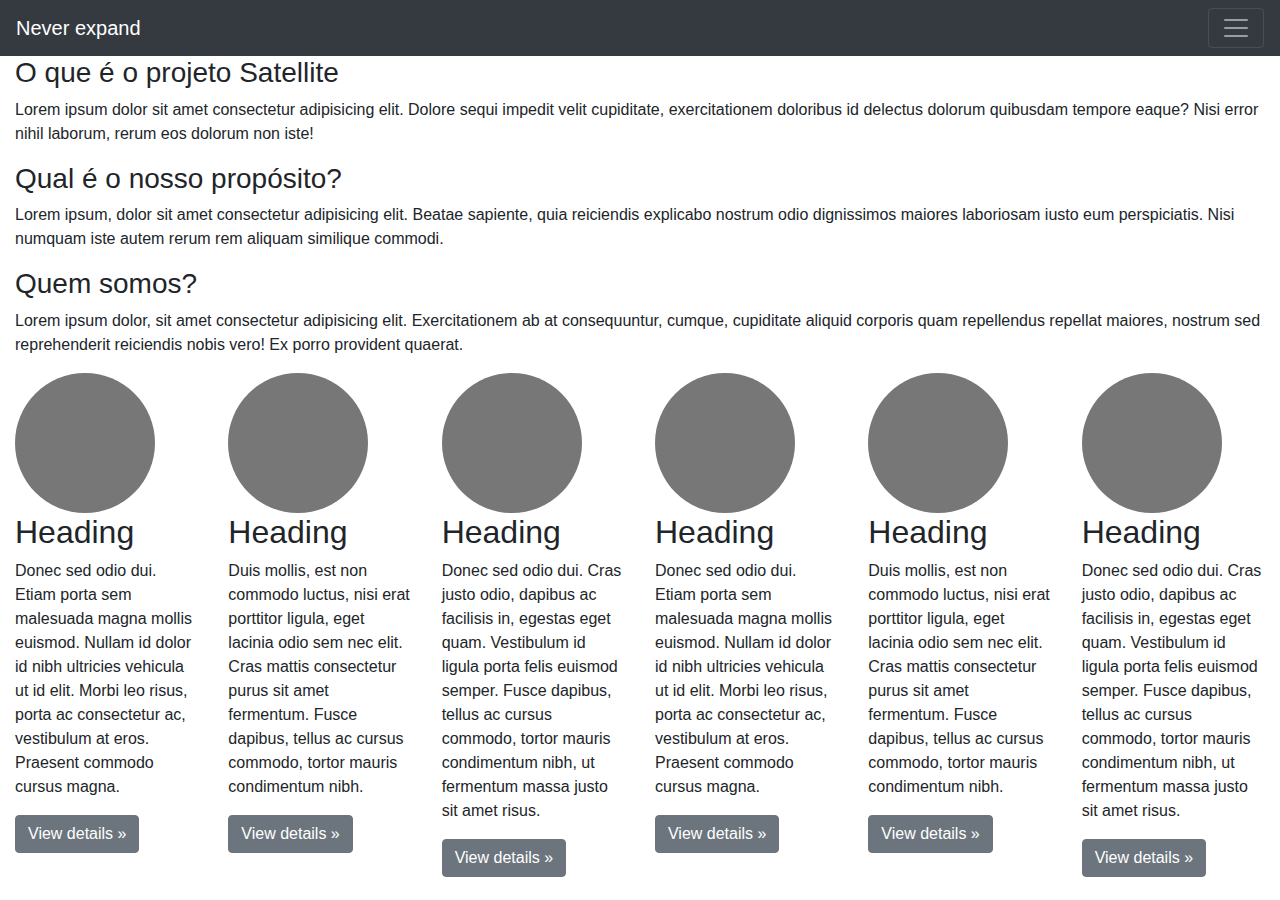
<file: Sobre.html>
<!DOCTYPE html>
<html lang="en">
<head>
    <meta charset="UTF-8">
    <meta name="viewport" content="width=device-width, initial-scale=1.0">
    <link rel="stylesheet" href="https://maxcdn.bootstrapcdn.com/bootstrap/4.0.0/css/bootstrap.min.css" integrity="sha384-Gn5384xqQ1aoWXA+058RXPxPg6fy4IWvTNh0E263XmFcJlSAwiGgFAW/dAiS6JXm" crossorigin="anonymous">
    <title>Quem somos?</title>
</head>
<body>

    <header>
            <nav class="navbar navbar-dark bg-dark">
                <a class="navbar-brand" href="#">Never expand</a>
                <button class="navbar-toggler" type="button" data-toggle="collapse" data-target="#navbarsExample01" aria-controls="navbarsExample01" aria-expanded="false" aria-label="Toggle navigation">
                  <span class="navbar-toggler-icon"></span>
                </button>
          
                <div class="collapse navbar-collapse" id="navbarsExample01">
                  <ul class="navbar-nav mr-auto">
                    <li class="nav-item active">
                      <a class="nav-link" href="#">Home <span class="sr-only">(current)</span></a>
                    </li>
                    <li class="nav-item">
                      <a class="nav-link" href="#">Link</a>
                    </li>
                    <li class="nav-item">
                      <a class="nav-link disabled" href="#">Disabled</a>
                    </li>
                    <li class="nav-item dropdown">
                      <a class="nav-link dropdown-toggle" href="http://example.com" id="dropdown01" data-toggle="dropdown" aria-haspopup="true" aria-expanded="false">Dropdown</a>
                      <div class="dropdown-menu" aria-labelledby="dropdown01">
                        <a class="dropdown-item" href="#">Action</a>
                        <a class="dropdown-item" href="#">Another action</a>
                        <a class="dropdown-item" href="#">Something else here</a>
                      </div>
                    </li>
                  </ul>
                  <form class="form-inline my-2 my-md-0">
                    <input class="form-control" type="text" placeholder="Search" aria-label="Search">
                  </form>
                </div>
              </nav>
    </header>
    <div class="container-fluid">

        <div class="primeira">
            <h3>O que é o projeto Satellite</h3>
            <p>Lorem ipsum dolor sit amet consectetur adipisicing elit. 
            Dolore sequi impedit velit cupiditate, exercitationem doloribus 
            id delectus dolorum quibusdam tempore eaque? Nisi error nihil laborum, rerum eos dolorum non iste!</p>
        </div>
        <div class="segunda">
            <h3>Qual é o nosso propósito?</h3>
            <p>
                Lorem ipsum, dolor sit amet consectetur adipisicing elit. 
                Beatae sapiente, quia reiciendis explicabo nostrum odio dignissimos maiores laboriosam iusto eum perspiciatis. 
                Nisi numquam iste autem rerum rem aliquam similique commodi.
            </p>
        </div>
        <div class="terceira">
            <h3>Quem somos?</h3>
            <p>
                Lorem ipsum dolor, sit amet consectetur adipisicing elit. 
                Exercitationem ab at consequuntur, cumque, cupiditate aliquid corporis quam repellendus repellat maiores, 
                nostrum sed reprehenderit reiciendis nobis vero! Ex porro provident quaerat.
            </p>
        </div>
    </div>
    <div class="container-fluid">

        <div class="row">
            <div class="col-lg-2">
              <img class="rounded-circle" src="[data-uri]" alt="Generic placeholder image" width="140" height="140">
              <h2>Heading</h2>
              <p>Donec sed odio dui. Etiam porta sem malesuada magna mollis euismod. Nullam id dolor id nibh ultricies vehicula ut id elit. Morbi leo risus, porta ac consectetur ac, vestibulum at eros. Praesent commodo cursus magna.</p>
              <p><a class="btn btn-secondary" href="#" role="button">View details &raquo;</a></p>
            </div><!-- /.col-lg-4 -->
            <div class="col-lg-2">
              <img class="rounded-circle" src="[data-uri]" alt="Generic placeholder image" width="140" height="140">
              <h2>Heading</h2>
              <p>Duis mollis, est non commodo luctus, nisi erat porttitor ligula, eget lacinia odio sem nec elit. Cras mattis consectetur purus sit amet fermentum. Fusce dapibus, tellus ac cursus commodo, tortor mauris condimentum nibh.</p>
              <p><a class="btn btn-secondary" href="#" role="button">View details &raquo;</a></p>
            </div><!-- /.col-lg-4 -->
            <div class="col-lg-2">
              <img class="rounded-circle" src="[data-uri]" alt="Generic placeholder image" width="140" height="140">
              <h2>Heading</h2>
              <p>Donec sed odio dui. Cras justo odio, dapibus ac facilisis in, egestas eget quam. Vestibulum id ligula porta felis euismod semper. Fusce dapibus, tellus ac cursus commodo, tortor mauris condimentum nibh, ut fermentum massa justo sit amet risus.</p>
              <p><a class="btn btn-secondary" href="#" role="button">View details &raquo;</a></p>
            </div><!-- /.col-lg-4 -->
            <div class="col-lg-2">
                <img class="rounded-circle" src="[data-uri]" alt="Generic placeholder image" width="140" height="140">
                <h2>Heading</h2>
                <p>Donec sed odio dui. Etiam porta sem malesuada magna mollis euismod. Nullam id dolor id nibh ultricies vehicula ut id elit. Morbi leo risus, porta ac consectetur ac, vestibulum at eros. Praesent commodo cursus magna.</p>
                <p><a class="btn btn-secondary" href="#" role="button">View details &raquo;</a></p>
              </div><!-- /.col-lg-4 -->
              <div class="col-lg-2">
                <img class="rounded-circle" src="[data-uri]" alt="Generic placeholder image" width="140" height="140">
                <h2>Heading</h2>
                <p>Duis mollis, est non commodo luctus, nisi erat porttitor ligula, eget lacinia odio sem nec elit. Cras mattis consectetur purus sit amet fermentum. Fusce dapibus, tellus ac cursus commodo, tortor mauris condimentum nibh.</p>
                <p><a class="btn btn-secondary" href="#" role="button">View details &raquo;</a></p>
              </div><!-- /.col-lg-4 -->
              <div class="col-lg-2">
                <img class="rounded-circle" src="[data-uri]" alt="Generic placeholder image" width="140" height="140">
                <h2>Heading</h2>
                <p>Donec sed odio dui. Cras justo odio, dapibus ac facilisis in, egestas eget quam. Vestibulum id ligula porta felis euismod semper. Fusce dapibus, tellus ac cursus commodo, tortor mauris condimentum nibh, ut fermentum massa justo sit amet risus.</p>
                <p><a class="btn btn-secondary" href="#" role="button">View details &raquo;</a></p>
              </div><!-- /.col-lg-4 -->
          </div><!-- /.row -->
    </div>

    <footer>
        <script src="https://code.jquery.com/jquery-3.2.1.slim.min.js" integrity="sha384-KJ3o2DKtIkvYIK3UENzmM7KCkRr/rE9/Qpg6aAZGJwFDMVNA/GpGFF93hXpG5KkN" crossorigin="anonymous"></script>
        <script src="https://cdnjs.cloudflare.com/ajax/libs/popper.js/1.12.9/umd/popper.min.js" integrity="sha384-ApNbgh9B+Y1QKtv3Rn7W3mgPxhU9K/ScQsAP7hUibX39j7fakFPskvXusvfa0b4Q" crossorigin="anonymous"></script>
        <script src="https://maxcdn.bootstrapcdn.com/bootstrap/4.0.0/js/bootstrap.min.js" integrity="sha384-JZR6Spejh4U02d8jOt6vLEHfe/JQGiRRSQQxSfFWpi1MquVdAyjUar5+76PVCmYl" crossorigin="anonymous"></script>
    </footer>
    
</body>
</html>
</file>
